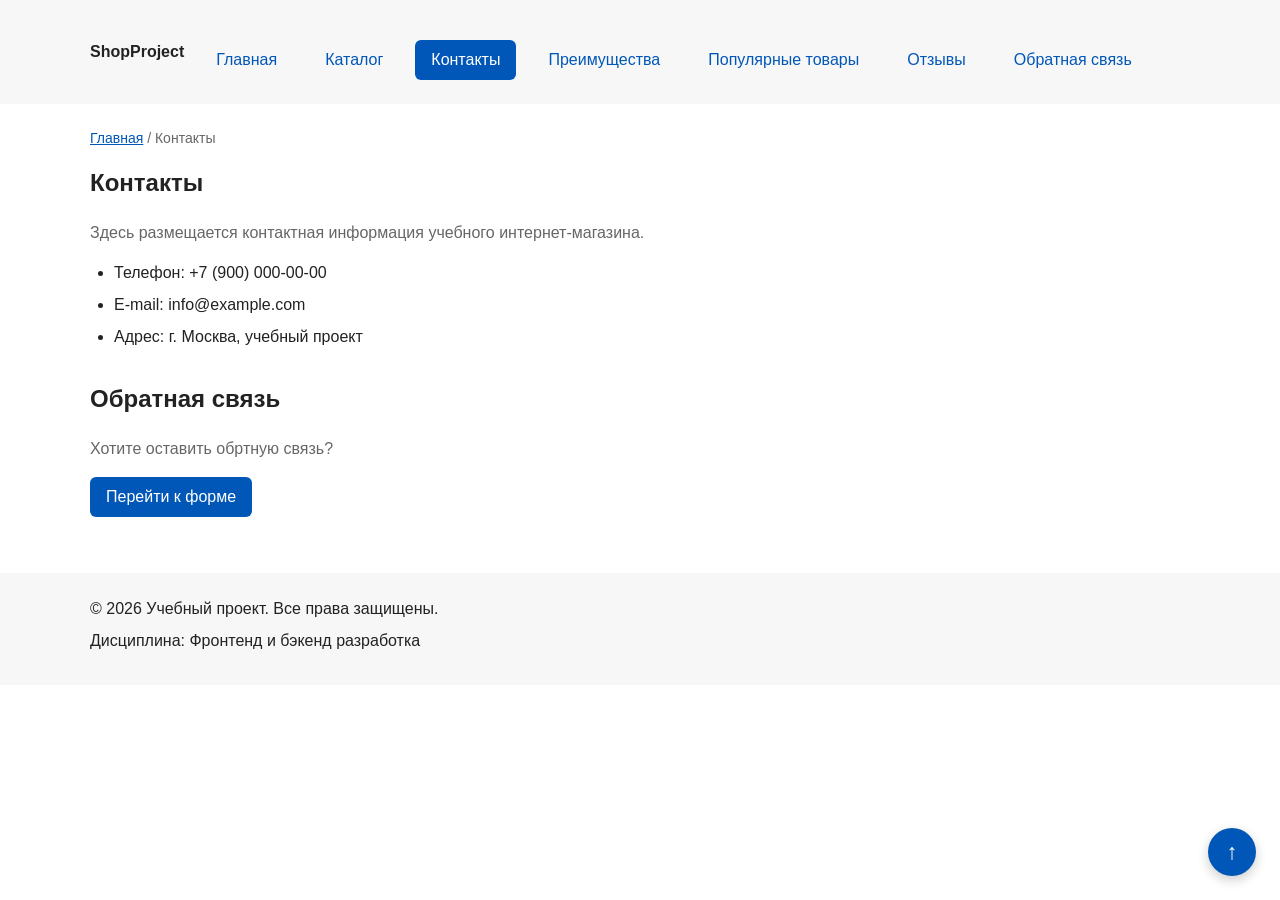
<file: contacts.html>
<!DOCTYPE html>
<html lang="ru">
<head>
  <meta charset="UTF-8">
  <meta name="viewport" content="width=device-width, initial-scale=1.0">
  <meta name="description" content="Контактная информация учебного интернет-магазина.">
  <title>Контакты — Учебный интернет-магазин</title>
  <link rel="stylesheet" href="css/style.css">
</head>
<body id="top">
  <header class="site-header">
    <div class="site-header__inner">
      <a class="site-header__logo" href="index.html">ShopProject</a>

      <nav class="site-nav" aria-label="Основная навигация">
        <ul class="site-nav__list">
          <li class="site-nav__item">
            <a class="site-nav__link" href="index.html">Главная</a>
          </li>
          <li class="site-nav__item">
            <a class="site-nav__link" href="catalog.html">Каталог</a>
          </li>
          <li class="site-nav__item">
            <a class="site-nav__link site-nav__link--active" href="contacts.html">Контакты</a>
          </li>
          <li class="site-nav__item">
            <a class="site-nav__link" href="index.html#advantages">Преимущества</a>
          </li>
          <li class="site-nav__item">
            <a class="site-nav__link" href="index.html#popular">Популярные товары</a>
          </li>
          <li class="site-nav__item">
            <a class="site-nav__link" href="reviews.html">Отзывы</a>
          </li>
          <li class="site-nav__item">
           <a class="site-nav__link" href="feedback.html">Обратная связь</a>
          </li>
        </ul>
      </nav>
    </div>
  </header>

  <main>
    <nav class="breadcrumbs" aria-label="Хлебные крошки">
      <a class="breadcrumbs__link" href="index.html">Главная</a>
      <span class="breadcrumbs__current">Контакты</span>
    </nav>

    <section class="section">
      <h1 class="section__title">Контакты</h1>
      <p class="section__description">
        Здесь размещается контактная информация учебного интернет-магазина.
      </p>

      <ul class="contact-list">
        <li class="contact-list__item">Телефон: +7 (900) 000-00-00</li>
        <li class="contact-list__item">E-mail: info@example.com</li>
        <li class="contact-list__item">Адрес: г. Москва, учебный проект</li>
      </ul>
    </section>

    <section class="section" id="feedback">
      <h2 class="section__title">Обратная связь</h2>
      <p class="section__description">
        Хотите оставить обртную связь?
      </p>
      <a class="button button--primary" href="feedback.html">Перейти к форме</a>
    </section>
  </main>

  <footer class="site-footer">
    <p class="site-footer__text">&copy; 2026 Учебный проект. Все права защищены.</p>
    <p class="site-footer__text">Дисциплина: Фронтенд и бэкенд разработка</p>
  </footer>

  <a class="back-to-top" href="#top" aria-label="Вернуться наверх">↑</a>
</body>
</html>
</file>
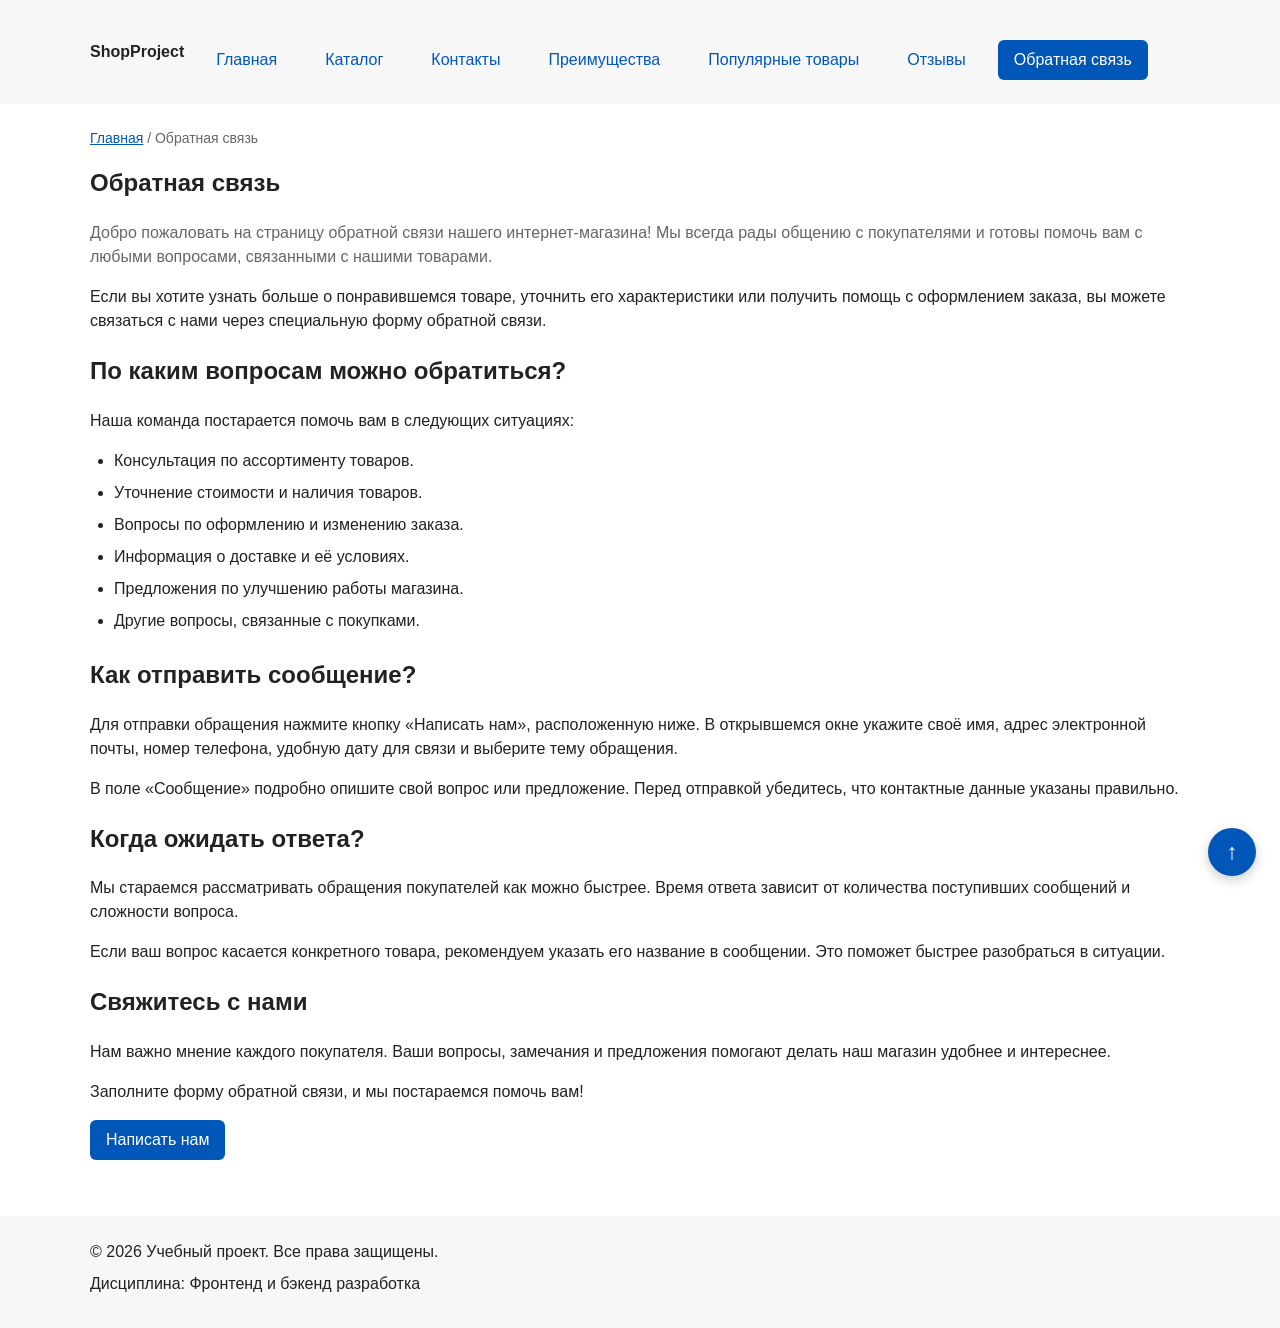
<file: feedback.html>
<!DOCTYPE html>
<html lang="ru">
<head>
  <meta charset="UTF-8">
  <meta name="viewport" content="width=device-width, initial-scale=1.0">
  <meta name="description" content="Обратная связь с учебным интернет-магазином.">
  <title>Обратная связь — Учебный интернет-магазин</title>
  <link rel="stylesheet" href="css/style.css">
  <script src="js/main.js" defer></script>
</head>
<body id="top">
  <header class="site-header">
    <div class="site-header__inner">
      <a class="site-header__logo" href="index.html">ShopProject</a>

      <nav class="site-nav" aria-label="Основная навигация">
        <ul class="site-nav__list">
          <li class="site-nav__item">
            <a class="site-nav__link" href="index.html">Главная</a>
          </li>
          <li class="site-nav__item">
            <a class="site-nav__link" href="catalog.html">Каталог</a>
          </li>
          <li class="site-nav__item">
            <a class="site-nav__link" href="contacts.html">Контакты</a>
          </li>
          <li class="site-nav__item">
            <a class="site-nav__link" href="index.html#advantages">Преимущества</a>
          </li>
          <li class="site-nav__item">
            <a class="site-nav__link" href="index.html#popular">Популярные товары</a>
          </li>
          <li class="site-nav__item">
            <a class="site-nav__link" href="reviews.html">Отзывы</a>
          </li>
          <li class="site-nav__item">
            <a class="site-nav__link site-nav__link--active" href="feedback.html">Обратная связь</a>
          </li>
        </ul>
      </nav>
    </div>
  </header>

  <main>
    <nav class="breadcrumbs" aria-label="Хлебные крошки">
      <a class="breadcrumbs__link" href="index.html">Главная</a>
      <span class="breadcrumbs__current">Обратная связь</span>
    </nav>

    <section class="section feedback">
      <h1 class="section__title">Обратная связь</h1>

      <p class="section__description">
        Добро пожаловать на страницу обратной связи нашего интернет-магазина!
        Мы всегда рады общению с покупателями и готовы помочь вам
        с любыми вопросами, связанными с нашими товарами.
      </p>

      <p class="feedback__text">
        Если вы хотите узнать больше о понравившемся товаре,
        уточнить его характеристики или получить помощь
        с оформлением заказа, вы можете связаться с нами
        через специальную форму обратной связи.
      </p>

      <h2 class="feedback__title">По каким вопросам можно обратиться?</h2>

      <p class="feedback__text">
        Наша команда постарается помочь вам в следующих ситуациях:
      </p>

      <ul class="feedback__list">
        <li>Консультация по ассортименту товаров.</li>
        <li>Уточнение стоимости и наличия товаров.</li>
        <li>Вопросы по оформлению и изменению заказа.</li>
        <li>Информация о доставке и её условиях.</li>
        <li>Предложения по улучшению работы магазина.</li>
        <li>Другие вопросы, связанные с покупками.</li>
      </ul>

      <h2 class="feedback__title">Как отправить сообщение?</h2>

      <p class="feedback__text">
        Для отправки обращения нажмите кнопку «Написать нам»,
        расположенную ниже. В открывшемся окне укажите
        своё имя, адрес электронной почты, номер телефона,
        удобную дату для связи и выберите тему обращения.
      </p>

      <p class="feedback__text">
        В поле «Сообщение» подробно опишите свой вопрос
        или предложение. Перед отправкой убедитесь,
        что контактные данные указаны правильно.
      </p>

      <h2 class="feedback__title">Когда ожидать ответа?</h2>

      <p class="feedback__text">
        Мы стараемся рассматривать обращения покупателей
        как можно быстрее. Время ответа зависит от
        количества поступивших сообщений и сложности вопроса.
      </p>

      <p class="feedback__text">
        Если ваш вопрос касается конкретного товара,
        рекомендуем указать его название в сообщении.
        Это поможет быстрее разобраться в ситуации.
      </p>

      <h2 class="feedback__title">Свяжитесь с нами</h2>

      <p class="feedback__text">
        Нам важно мнение каждого покупателя.
        Ваши вопросы, замечания и предложения помогают
        делать наш магазин удобнее и интереснее.
      </p>

      <p class="feedback__text">
        Заполните форму обратной связи, и мы постараемся
        помочь вам!
      </p>

      <button class="button button--primary"
              type="button"
              data-open-order-dialog>
        Написать нам
      </button>
    </section>

    <dialog class="order-dialog" id="order-dialog" aria-labelledby="order-dialog-title">
      <h2 class="order-dialog__title" id="order-dialog-title">Написать сообщение</h2>

      <form class="order-form" id="order-form" action="#" method="post">
        <div class="order-form__field">
          <label class="order-form__label" for="order-name">Имя</label>
          <input class="order-form__input" type="text" id="order-name"
                 name="name" placeholder="Введите ваше имя"
                 minlength="2" required>
        </div>

        <div class="order-form__field">
          <label class="order-form__label" for="order-email">E-mail</label>
          <input class="order-form__input" type="email" id="order-email"
                 name="email" placeholder="example@mail.ru" required>
        </div>

        <div class="order-form__field">
          <label class="order-form__label" for="order-phone">Телефон</label>
          <input class="order-form__input" type="tel" id="order-phone"
                 name="phone" placeholder="+7 (900) 000-00-00"
                 pattern="\+7 \([0-9]{3}\) [0-9]{3}-[0-9]{2}-[0-9]{2}"
                 required>
          <small>Формат: +7 (900) 000-00-00</small>
        </div>

        <div class="order-form__field">
          <label class="order-form__label" for="order-date">Дата связи</label>
          <input class="order-form__input" type="date"
                 id="order-date" name="date" required>
        </div>

        <div class="order-form__field">
          <label class="order-form__label" for="order-topic">Тема обращения</label>
          <select class="order-form__input" id="order-topic" name="topic" required>
            <option value="">Выберите тему</option>
            <option value="product">Вопрос о товаре</option>
            <option value="consultation">Консультация</option>
            <option value="delivery">Доставка</option>
            <option value="other">Другое</option>
          </select>
        </div>

        <div class="order-form__field">
          <label class="order-form__label" for="order-comment">Сообщение</label>
          <textarea class="order-form__input" id="order-comment"
                    name="comment" rows="4"
                    placeholder="Напишите ваше сообщение"
                    required></textarea>
        </div>

        <div class="order-form__field">
          <label class="order-form__label" for="order-agreement">
            <input class="order-form__input order-form__input--checkbox"
                   type="checkbox" id="order-agreement"
                   name="agreement" required>
            Согласен на обработку персональных данных
          </label>
        </div>

        <div class="order-form__actions">
          <button class="button button--secondary"
                  id="close-order-dialog" type="button">
            Закрыть
          </button>
          <button class="button button--primary" type="submit">
            Отправить сообщение
          </button>
        </div>
      </form>
    </dialog>

    <p class="success-message" id="success-message" hidden>
      Ваше сообщение успешно отправлено!
    </p>
  </main>

  <footer class="site-footer">
    <p class="site-footer__text">
      &copy; 2026 Учебный проект. Все права защищены.
    </p>
    <p class="site-footer__text">
      Дисциплина: Фронтенд и бэкенд разработка
    </p>
  </footer>

  <a class="back-to-top" href="#top" aria-label="Вернуться наверх">↑</a>
</body>
</html>
</file>
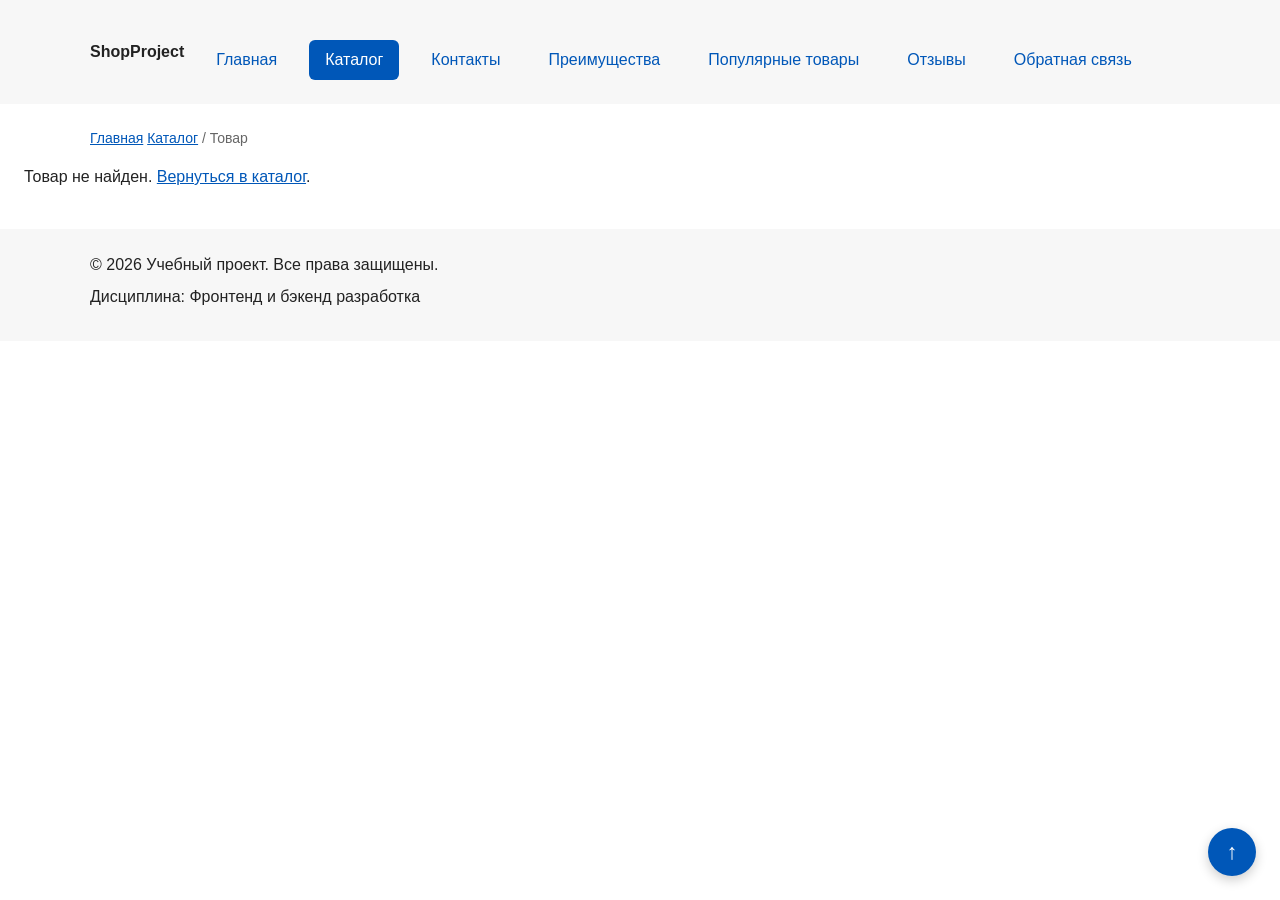
<file: product.html>
<!DOCTYPE html>
<html lang="ru">
<head>
  <meta charset="UTF-8">
  <meta name="viewport" content="width=device-width, initial-scale=1.0">
  <meta name="description" content="Подробная информация о товаре или услуге.">
  <title>Подробнее о товаре — Учебный интернет-магазин</title>
  <link rel="stylesheet" href="css/style.css">
  <script src="js/main.js" defer></script>
</head>
<body id="top">
  <header class="site-header">
    <div class="site-header__inner">
      <a class="site-header__logo" href="index.html">ShopProject</a>
      <nav class="site-nav" aria-label="Основная навигация">
        <ul class="site-nav__list">
          <li class="site-nav__item"><a class="site-nav__link" href="index.html">Главная</a></li>
          <li class="site-nav__item"><a class="site-nav__link site-nav__link--active" href="catalog.html">Каталог</a></li>
          <li class="site-nav__item"><a class="site-nav__link" href="contacts.html">Контакты</a></li>
          <li class="site-nav__item"><a class="site-nav__link" href="index.html#advantages">Преимущества</a></li>
          <li class="site-nav__item"><a class="site-nav__link" href="index.html#popular">Популярные товары</a></li>
          <li class="site-nav__item"><a class="site-nav__link" href="reviews.html">Отзывы</a></li>
          <li class="site-nav__item"><a class="site-nav__link" href="feedback.html">Обратная связь</a></li>
        </ul>
      </nav>
    </div>
  </header>
  <main>
    <nav class="breadcrumbs" aria-label="Хлебные крошки">
      <a class="breadcrumbs__link" href="index.html">Главная</a>
      <a class="breadcrumbs__link" href="catalog.html">Каталог</a>
      <span class="breadcrumbs__current" id="detail-crumb">Товар</span>
    </nav>
    <article class="product-detail" id="product-detail" hidden>
      <div class="product-detail__media">
        <img class="product-detail__image" id="detail-image" alt="" hidden>
      </div>
      <div class="product-detail__content">
        <h1 class="product-detail__title" id="detail-title"></h1>
        <p class="product-detail__description" id="detail-description"></p>
        <p class="product-detail__price" id="detail-price"></p>
        <div class="product-detail__actions">
          <button class="button button--primary product-card__button" id="detail-order" type="button" data-open-order-dialog>Заказать</button>
          <a class="button button--secondary" href="catalog.html">Вернуться в каталог</a>
        </div>
      </div>
    </article>
    <p id="detail-not-found" hidden>Товар не найден. <a href="catalog.html">Вернуться в каталог</a>.</p>
<dialog class="order-dialog" id="order-dialog" aria-labelledby="order-dialog-title">
      <h2 class="order-dialog__title" id="order-dialog-title">Оформление заказа</h2>

      <form class="order-form" id="order-form" action="#" method="post" novalidate>
        <div class="order-form__field">
          <label class="order-form__label" for="order-product">Товар</label>
          <input class="order-form__input" type="text" id="order-product" name="product" readonly>
        </div>

        <div class="order-form__field" id="order-size-field" hidden>
          <label class="order-form__label" for="order-size">Размер</label>
          <select class="order-form__input" id="order-size" name="size">
            <option value="">Выберите размер</option>
            <option value="36-37">36–37</option>
            <option value="38-39">38–39</option>
            <option value="40-41">40–41</option>
            <option value="42-43">42–43</option>
          </select>
        </div>

        <div class="order-form__field">
          <label class="order-form__label" for="order-quantity">Количество</label>
          <input class="order-form__input" type="number" id="order-quantity" name="quantity" min="1" value="1" required>
        </div>

        <div class="order-form__field">
          <label class="order-form__label" for="order-delivery">Способ получения</label>
          <select class="order-form__input" id="order-delivery" name="delivery" required>
            <option value="pickup">Самовывоз</option>
            <option value="courier">Доставка</option>
          </select>
        </div>

        <div class="order-form__field">
          <label class="order-form__label" for="order-address" id="order-address-label">Пункт самовывоза</label>
          <input class="order-form__input" type="text" id="order-address" name="address" placeholder="Укажите удобный пункт выдачи" required>
        </div>

        <div class="order-form__field">
          <label class="order-form__label" for="order-name">Имя</label>
          <input class="order-form__input" type="text" id="order-name" name="name" placeholder="Введите ваше имя" minlength="2" autocomplete="given-name" required>
        </div>

        <div class="order-form__field">
          <label class="order-form__label" for="order-phone">Телефон</label>
          <input class="order-form__input" type="tel" id="order-phone" name="phone" placeholder="+7 (900) 000-00-00" pattern="\+7 \([0-9]{3}\) [0-9]{3}-[0-9]{2}-[0-9]{2}" required>
          <small>Формат: +7 (900) 000-00-00</small>
        </div>

        <div class="order-form__field">
          <label class="order-form__label" for="order-email">E-mail</label>
          <input class="order-form__input" type="email" id="order-email" name="email" placeholder="example@mail.ru" autocomplete="email" required>
        </div>

        <div class="order-form__field">
          <label class="order-form__label" for="order-comment">Комментарий</label>
          <textarea class="order-form__input" id="order-comment" name="comment" rows="3" placeholder="Дополнительные пожелания"></textarea>
        </div>

        <div class="order-form__field">
          <label class="order-form__label" for="order-agreement">
            <input class="order-form__input order-form__input--checkbox" type="checkbox" id="order-agreement" name="agreement" required>
            Согласен на обработку персональных данных
          </label>
        </div>

        <div class="order-form__actions">
          <button class="button button--secondary" id="close-order-dialog" type="button">Закрыть</button>
          <button class="button button--primary" type="submit">Оформить заказ</button>
        </div>
      </form>
    </dialog>

    <p class="success-message" id="success-message" hidden>Заказ успешно оформлен!</p>
  </main>
  <footer class="site-footer">
    <p class="site-footer__text">&copy; 2026 Учебный проект. Все права защищены.</p>
    <p class="site-footer__text">Дисциплина: Фронтенд и бэкенд разработка</p>
  </footer>
  <a class="back-to-top" href="#top" aria-label="Вернуться наверх">↑</a>
  <script id="product-data" type="application/json">[{"id": "item-1", "name": "Тапочки", "description": "Мягкие и удобные домашние тапочки голубого цвета подойдут для ежедневного использования. Они помогут создать ощущение уюта после долгого дня и станут приятным дополнением к домашнему гардеробу. Благодаря спокойному цвету тапочки легко сочетаются с домашней одеждой. Их можно выбрать для себя или подарить близкому человеку. Перед оформлением заказа выберите подходящий размер в форме заказа. Наличие нужного размера уточняйте у менеджера.", "price": "1000", "category": "clothes", "image": "https://avatars.mds.yandex.net/i?id=0eb841be1e5950ea8a3852a1ac265fa15f44554a-4987768-images-thumbs&n=13", "alt": "Тапочки голубого цвета"}, {"id": "item-2", "name": "Кружка", "description": "Кружка нежного цвета тиффани — практичная и красивая вещь для дома. Она подойдёт для утреннего чая, кофе или любимого горячего напитка во время отдыха. Приятный оттенок делает кружку заметной деталью сервировки и помогает добавить немного уюта в повседневные моменты. Такой подарок можно преподнести маме, подруге или другому близкому человеку. Кружка пригодится как дома, так и на рабочем столе. Перед покупкой можно уточнить дополнительные характеристики товара.", "price": "500", "category": "home", "image": "https://avatars.mds.yandex.net/i?id=ff619f3ecad05861130aa1f8eb98a434121f1a41-4353974-images-thumbs&n=13", "alt": "Кружка цвета тиффани"}, {"id": "item-3", "name": "Настольная лампа", "description": "Настольная лампа чёрного цвета станет практичным дополнением рабочего или учебного места. Она подойдёт для письменного стола, чтения, выполнения домашних заданий и других занятий, для которых требуется дополнительное освещение. Сдержанный дизайн позволяет сочетать лампу с разными вариантами оформления комнаты. Её можно разместить рядом с компьютером, книгами или учебными принадлежностями. Лампа также может стать полезным подарком для дома. Условия использования и характеристики освещения следует уточнять перед покупкой.", "price": "2500", "category": "home", "image": "https://avatars.mds.yandex.net/i?id=b9ecf8a312e0fb8483c9933c063f5819db5f5486-4032894-images-thumbs&n=13", "alt": "Настольная лампа черного цвета"}]</script>
</body>
</html>
</file>
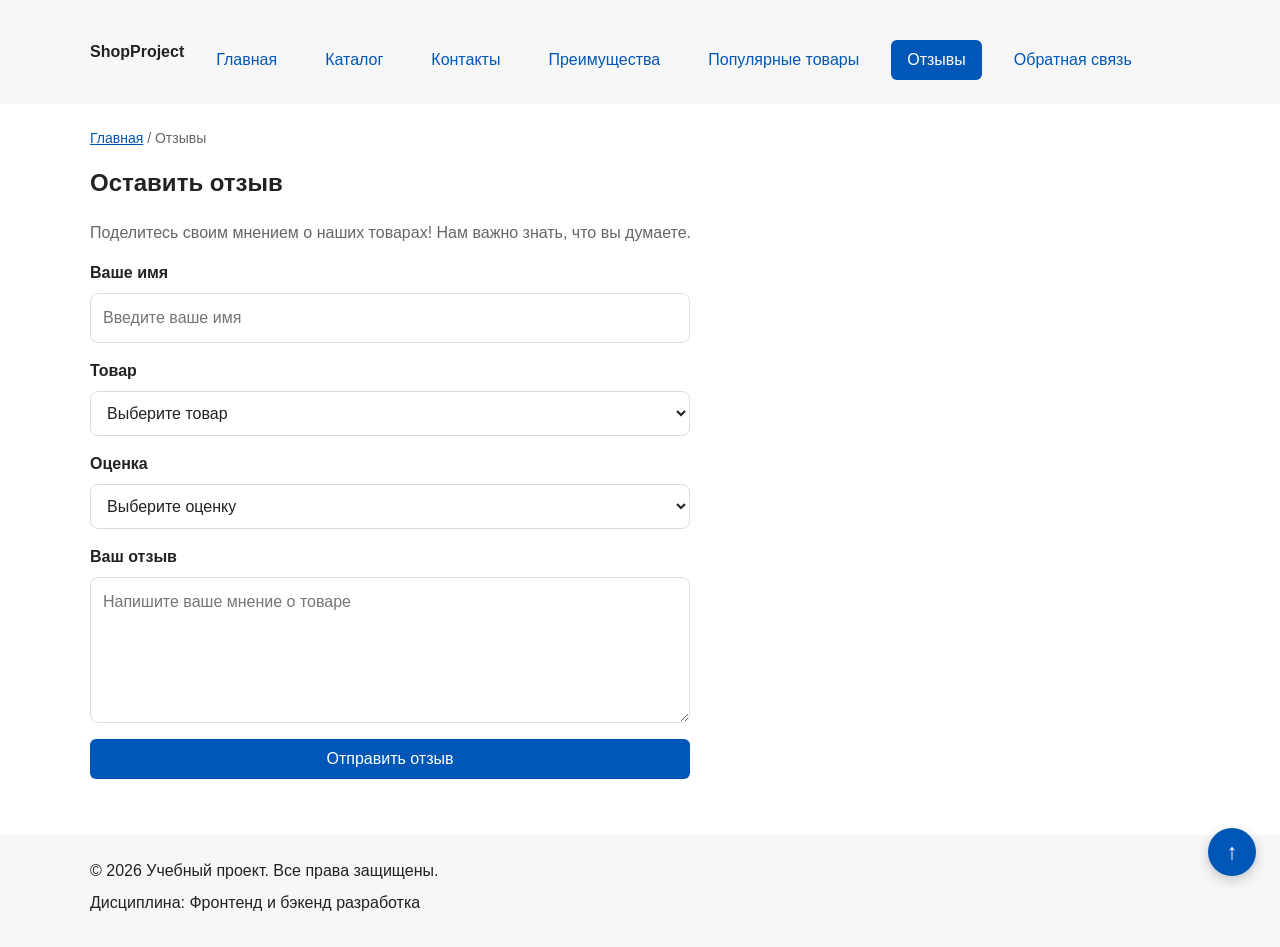
<file: reviews.html>
<!DOCTYPE html>
<html lang="ru">
<head>
  <meta charset="UTF-8">
  <meta name="viewport" content="width=device-width, initial-scale=1.0">
  <meta name="description" content="Отзывы покупателей учебного интернет-магазина.">
  <title>Отзывы — Учебный интернет-магазин</title>
  <link rel="stylesheet" href="css/style.css">
</head>
<body id="top">
  <header class="site-header">
    <div class="site-header__inner">
      <a class="site-header__logo" href="index.html">ShopProject</a>

      <nav class="site-nav" aria-label="Основная навигация">
        <ul class="site-nav__list">
          <li class="site-nav__item">
            <a class="site-nav__link" href="index.html">Главная</a>
          </li>
          <li class="site-nav__item">
            <a class="site-nav__link" href="catalog.html">Каталог</a>
          </li>
          <li class="site-nav__item">
            <a class="site-nav__link" href="contacts.html">Контакты</a>
          </li>
          <li class="site-nav__item">
            <a class="site-nav__link" href="index.html#advantages">Преимущества</a>
          </li>
          <li class="site-nav__item">
            <a class="site-nav__link" href="index.html#popular">Популярные товары</a>
          </li>
          <li class="site-nav__item">
            <a class="site-nav__link site-nav__link--active" href="reviews.html">Отзывы</a>
        </li>

          <li class="site-nav__item">
            <a class="site-nav__link" href="feedback.html">Обратная связь</a>
          </li>
        </ul>
      </nav>
    </div>
  </header>

  <main>
    <nav class="breadcrumbs" aria-label="Хлебные крошки">
      <a class="breadcrumbs__link" href="index.html">Главная</a>
      <span class="breadcrumbs__current">Отзывы</span>
    </nav>

    <section class="section reviews" id="reviews">
      <h1 class="section__title">Оставить отзыв</h1>

      <p class="section__description">
        Поделитесь своим мнением о наших товарах!
        Нам важно знать, что вы думаете.
      </p>

      <form class="reviews__form" action="#review-success" method="get">
        <div class="reviews__field">
          <label class="reviews__label" for="review-name">
            Ваше имя
          </label>
          <input
            class="reviews__input"
            type="text"
            id="review-name"
            name="name"
            placeholder="Введите ваше имя"
            minlength="2"
            required
          >
        </div>

        <div class="reviews__field">
          <label class="reviews__label" for="review-product">
            Товар
          </label>
          <select
            class="reviews__input"
            id="review-product"
            name="product"
            required
          >
            <option value="">Выберите товар</option>
            <option value="slippers">Тапочки</option>
            <option value="mug">Кружка</option>
            <option value="toy">Настольная лампа</option>
          </select>
        </div>

        <div class="reviews__field">
          <label class="reviews__label" for="review-rating">
            Оценка
          </label>
          <select
            class="reviews__input"
            id="review-rating"
            name="rating"
            required
          >
            <option value="">Выберите оценку</option>
            <option value="5">★★★★★ - Отлично</option>
            <option value="4">★★★★☆ - Хорошо</option>
            <option value="3">★★★☆☆ - Нормально</option>
            <option value="2">★★☆☆☆ - Плохо</option>
            <option value="1">★☆☆☆☆ - Очень плохо</option>
          </select>
        </div>

        <div class="reviews__field">
          <label class="reviews__label" for="review-text">
            Ваш отзыв
          </label>
          <textarea
            class="reviews__input reviews__input--textarea"
            id="review-text"
            name="review"
            rows="5"
            placeholder="Напишите ваше мнение о товаре"
          ></textarea>
        </div>

        <button class="button button--primary"
        type="submit">
          Отправить отзыв
        </button>
      </form>

      <p class="reviews__success" id="review-success">
        Спасибо за ваш отзыв! Ваш отзыв скоро будет опубликован.
      </p>
    </section>
  </main>

  <footer class="site-footer">
    <p class="site-footer__text">&copy; 2026 Учебный проект. Все права защищены.</p>
    <p class="site-footer__text">Дисциплина: Фронтенд и бэкенд разработка</p>
  </footer>

  <a class="back-to-top" href="#top" aria-label="Вернуться наверх">↑</a>
</body>
</html>
</file>
<file: css/style.css>
:root {
  --color-bg: #ffffff;
  --color-text: #222222;
  --color-muted: #666666;
  --color-primary: #0057b8;
  --color-primary-dark: #003f86;
  --color-border: #dddddd;
  --color-surface: #f7f7f7;
  --color-surface-accent: #eef5ff;
  --color-danger: #b00020;
  --color-success: #168a2f;
  --color-success-bg: #eefaf0;
  --color-white: #ffffff;

  --space-xs: 4px;
  --space-sm: 8px;
  --space-md: 16px;
  --space-lg: 24px;
  --space-xl: 32px;

  --radius-sm: 6px;
  --radius-md: 8px;
  --radius-lg: 12px;

  --container-width: 1100px;
}

* {
  box-sizing: border-box;
}

html {
  scroll-behavior: smooth;
}

body {
  margin: 0;
  font-family: Arial, sans-serif;
  line-height: 1.5;
  color: var(--color-text);
  background-color: var(--color-bg);
}

main {
  padding: var(--space-lg);
}

a {
  color: var(--color-primary);
}

a:hover {
  color: var(--color-primary-dark);
}

a:focus-visible {
  outline: 2px solid var(--color-primary);
  outline-offset: 3px;
}

.button {
  display: inline-block;
  padding: var(--space-sm) var(--space-md);
  border: none;
  border-radius: var(--radius-sm);
  font: inherit;
  text-decoration: none;
  cursor: pointer;
}

.button--primary {
  color: var(--color-white);
  background-color: var(--color-primary);
}

.button--primary:hover {
  color: var(--color-white);
  background-color: var(--color-primary-dark);
}

.button--secondary {
  color: var(--color-primary);
  background-color: transparent;
  border: 1px solid var(--color-primary);
}

.button--secondary:hover {
  color: var(--color-white);
  background-color: var(--color-primary);
}

.button:focus-visible {
  outline: 2px solid var(--color-primary);
  outline-offset: 3px;
}

.button:disabled,
.button--disabled {
  opacity: 0.6;
  cursor: not-allowed;
}

.site-header {
  padding: var(--space-lg);
  background-color: var(--color-surface);
  position: sticky;
  top: 0;
  z-index: 1000;
}

.site-header__inner {
  display: flex;
  align-items: center;
  gap: var(--space-md);
  max-width: var(--container-width);
  margin: 0 auto;
}

.site-header__logo {
  color: var(--color-text);
  font-weight: bold;
  text-decoration: none;
}

.site-header__logo:hover {
  color: var(--color-primary-dark);
}

.site-nav__list {
  display: flex;
  flex-wrap: wrap;
  justify-content: center;
  align-items: center;
  gap: var(--space-md);
  padding: 0;
  margin: var(--space-md) 0 0;
  list-style: none;
}

.site-nav__link {
  display: inline-block;
  padding: var(--space-sm) var(--space-md);
  color: var(--color-primary);
  text-decoration: none;
  border-radius: var(--radius-sm);
}

.site-nav__link:hover,
.site-nav__link--active {
  color: var(--color-white);
  background-color: var(--color-primary);
}

.hero {
  max-width: var(--container-width);
  margin: 0 auto var(--space-xl);
  padding: var(--space-xl) var(--space-lg);
  background-color: var(--color-surface-accent);
  border-radius: var(--radius-lg);
}

.hero__title {
  margin-top: 0;
}

.hero__description {
  color: var(--color-muted);
}

.section {
  max-width: var(--container-width);
  margin: 0 auto var(--space-xl);
}

.section__title {
  margin-top: 0;
}

.section__description {
  color: var(--color-muted);
}

.advantages-list {
  padding-left: var(--space-lg);
}

.advantages-list__item {
  margin-bottom: var(--space-sm);
}

.products-grid {
  display: grid;
  grid-template-columns: repeat(3, minmax(0, 1fr));
  gap: var(--space-lg);
}

.products-grid__title {
  grid-column: 1 / -1;
  margin-top: 0;
}

.product-card {
  display: flex;
  flex-direction: column;
  align-items: flex-start;
  gap: var(--space-sm);
  padding: var(--space-md);
  border: 1px solid var(--color-border);
  border-radius: var(--radius-md);
  background-color: var(--color-bg);
}

.product-card:hover {
  border-color: var(--color-primary);
}

.product-card__title {
  margin-top: 0;
}

.product-card__description {
  color: var(--color-muted);
}

.product-card__price {
  font-weight: bold;
}

.product-card__button {
  margin-top: 0;
}

.product-card__actions {
  display: flex;
  flex-direction: row;
  flex-wrap: nowrap;
  width: 100%;
  gap: var(--space-xs);
  margin-top: auto;
}

.product-card__actions .button {
  flex: 1;
  min-width: 0;
  padding: 8px 6px;
  font-size: 13px;
  text-align: center;
  white-space: nowrap;
}

.aside-info {
  max-width: var(--container-width);
  margin: 0 auto var(--space-xl);
  padding: var(--space-md);
  border-left: 4px solid var(--color-primary);
  background-color: var(--color-surface);
}

.aside-info__title {
  margin-top: 0;
}

.aside-info__text {
  margin-bottom: 0;
}

.order-dialog {
  width: min(100% - var(--space-xl), 560px);
  padding: var(--space-lg);
  border: none;
  border-radius: var(--radius-lg);
}

.order-dialog::backdrop {
  background-color: rgba(0, 0, 0, 0.5);
}

.order-dialog__title {
  margin-top: 0;
}

.order-form__field {
  margin-bottom: var(--space-md);
}

.order-form__label {
  display: block;
  margin-bottom: var(--space-xs);
}

.order-form__input {
  width: 100%;
  padding: 10px 12px;
  border: 1px solid var(--color-border);
  border-radius: var(--radius-sm);
  font: inherit;
}

.order-form__input--checkbox {
  width: auto;
}

.order-form__input:hover,
.order-form__input:focus {
  border-color: var(--color-primary);
}

.order-form__input:focus-visible {
  outline: 2px solid var(--color-primary);
  outline-offset: 3px;
}

.order-form__input[aria-invalid="true"] {
  border-color: var(--color-danger);
}

.order-form__actions {
  display: flex;
  flex-wrap: wrap;
  gap: var(--space-md);
  margin-top: var(--space-lg);
}

.success-message {
  max-width: var(--container-width);
  margin: var(--space-lg) auto;
  padding: var(--space-md);
  border-left: 4px solid var(--color-success);
  background-color: var(--color-success-bg);
}

.breadcrumbs {
  max-width: var(--container-width);
  margin: 0 auto var(--space-md);
  font-size: 14px;
  color: var(--color-muted);
}

.breadcrumbs__link {
  color: var(--color-primary);
}

.breadcrumbs__current::before {
  content: " / ";
  color: var(--color-muted);
}


.catalog-layout {
  display: grid;
  grid-template-columns: 260px minmax(0, 1fr);
  grid-template-areas: "filters products";
  gap: var(--space-lg);
  max-width: var(--container-width);
  margin: 0 auto var(--space-xl);
}

.catalog-filters {
  grid-area: filters;
  position: sticky;
  top: 110px;
  align-self: start;
  max-height: calc(100vh - 126px);
  overflow-y: auto;
  padding: var(--space-md);
  border: 1px solid var(--color-border);
  border-radius: var(--radius-md);
  background-color: var(--color-surface);
}

.catalog-filters__title {
  margin-top: 0;
}

.catalog-filters__form {
  display: grid;
  gap: var(--space-md);
}

.catalog-filters__fieldset {
  min-width: 0;
  margin: 0;
  padding: var(--space-md);
  border: 1px solid var(--color-border);
  border-radius: var(--radius-sm);
}

.catalog-filters__legend {
  font-weight: 700;
}

.catalog-filters__label {
  display: block;
  margin-bottom: var(--space-sm);
}

.catalog-filters__input {
  width: 100%;
  padding: 8px 10px;
  border: 1px solid var(--color-border);
  border-radius: var(--radius-sm);
  font: inherit;
}

.catalog-filters__input--checkbox {
  width: auto;
}

.catalog-products {
  grid-area: products;
  min-width: 0;
}

.catalog-products__title {
  margin-top: 0;
}

.contact-list {
  padding-left: var(--space-lg);
}

.contact-list__item {
  margin-bottom: var(--space-sm);
}

.site-footer {
  padding: var(--space-lg);
  background-color: var(--color-surface);
}

.site-footer__text {
  max-width: var(--container-width);
  margin: 0 auto var(--space-sm);
}

.back-to-top {
  position: fixed;
  right: var(--space-lg);
  bottom: var(--space-lg);
  z-index: 100;
  display: flex;
  align-items: center;
  justify-content: center;
  width: 48px;
  height: 48px;
  font-size: 22px;
  line-height: 1;
  text-decoration: none;
  color: var(--color-white);
  background-color: var(--color-primary);
  border-radius: 50%;
  box-shadow: 0 4px 12px rgba(0, 0, 0, 0.2);
  transition: background-color 0.2s ease, transform 0.2s ease;
}

.back-to-top:hover {
  color: var(--color-white);
  background-color: var(--color-primary-dark);
  transform: translateY(-3px);
}

.back-to-top:focus-visible {
  outline: 2px solid var(--color-primary);
  outline-offset: 3px;
}

.back-to-top[hidden] {
  display: none;
}

:target {
  outline: 2px dashed var(--color-primary);
  outline-offset: 4px;
}

.product-card__image {
  display: block;
  width: 100%;
  height: 200px;
  object-fit: contain;
  border-radius: 8px;
  margin-bottom: 16px;
}

/* Блок отзывов */

.reviews__form {
  max-width: 600px;
  display: flex;
  flex-direction: column;
  gap: 16px;
}

.reviews__field {
  display: flex;
  flex-direction: column;
  gap: 8px;
}

.reviews__label {
  font-weight: 600;
}

.reviews__input {
  width: 100%;
  padding: 12px;
  border: 1px solid var(--color-border);
  border-radius: var(--radius-md);
  font: inherit;
  background-color: var(--color-white);
  color: var(--color-text);
}

.reviews__input:focus {
  outline: 2px solid var(--color-primary);
  outline-offset: 2px;
}

.reviews__input--textarea {
  resize: vertical;
}

.reviews__success {
  display: none;
  margin-top: 20px;
  padding: 16px;
  background-color: var(--color-success-bg);
  color: var(--color-success);
  border-radius: var(--radius-md);
  font-weight: 600;
}

.reviews__success:target {
  display: block;
}

.reviews__list {
  display: grid;
  grid-template-columns: repeat(3, 1fr);
  gap: 20px;
  margin-bottom: 24px;
}

.reviews__card {
  padding: 20px;
  border: 1px solid var(--color-border);
  border-radius: 8px;
  background-color: var(--color-white);
}

.reviews__name {
  margin-bottom: 8px;
  font-size: 20px;
}

.reviews__rating {
  color: #f5b301;
  font-size: 22px;
  margin-bottom: 8px;
}

.reviews__product {
  font-weight: 600;
  margin-bottom: 12px;
}

.reviews__text {
  line-height: 1.6;
}

.reviews__button {
  display: inline-block;
}

@media (max-width: 768px) {
  .reviews__list {
    grid-template-columns: 1fr;
  }
}


.feedback__list {
  padding-left: var(--space-lg);
  margin-bottom: var(--space-lg);
}

.feedback__list li {
  margin-bottom: var(--space-sm);
}

.order-dialog {
  max-height: 90vh;
  overflow-y: auto;
}

.order-form__field[hidden] {
  display: none;
}

.catalog-filters__categories {
  display: flex;
  flex-direction: column;
  gap: var(--space-sm);
}

.catalog-filters__category {
  text-align: left;
}

.product-card__placeholder {
  display: flex;
  align-items: center;
  justify-content: center;
  width: 100%;
  height: 200px;
  background-color: var(--color-surface-accent);
  border-radius: var(--radius-md);
  font-size: 64px;
}

.product-card[hidden],
.order-form__field[hidden],
.catalog-products__empty[hidden] {
  display: none;
}

.product-card__actions {
  display: flex;
  flex-wrap: wrap;
  gap: var(--space-sm);
  margin-top: auto;
}

.product-card__actions .product-card__button {
  margin-top: 0;
}

.product-detail {
  display: grid;
  grid-template-columns: minmax(0, 1fr) minmax(0, 1fr);
  gap: var(--space-xl);
  max-width: var(--container-width);
  margin: 0 auto var(--space-xl);
  padding: var(--space-lg);
  border: 1px solid var(--color-border);
  border-radius: var(--radius-lg);
}

.product-detail__image {
  display: block;
  width: 100%;
  max-height: 420px;
  object-fit: contain;
}

.product-detail__image[hidden] {
  display: none;
}

.product-detail__title {
  margin-top: 0;
}

.product-detail__price {
  font-size: 22px;
  font-weight: bold;
}

.product-detail__actions {
  display: flex;
  flex-wrap: wrap;
  gap: var(--space-sm);
}

@media (max-width: 768px) {
  .product-detail {
    grid-template-columns: 1fr;
  }
}

.product-detail[hidden],
.product-detail__media[hidden],
#detail-not-found[hidden] {
  display: none;
}

.product-detail--service {
  grid-template-columns: 1fr;
}
</file>
